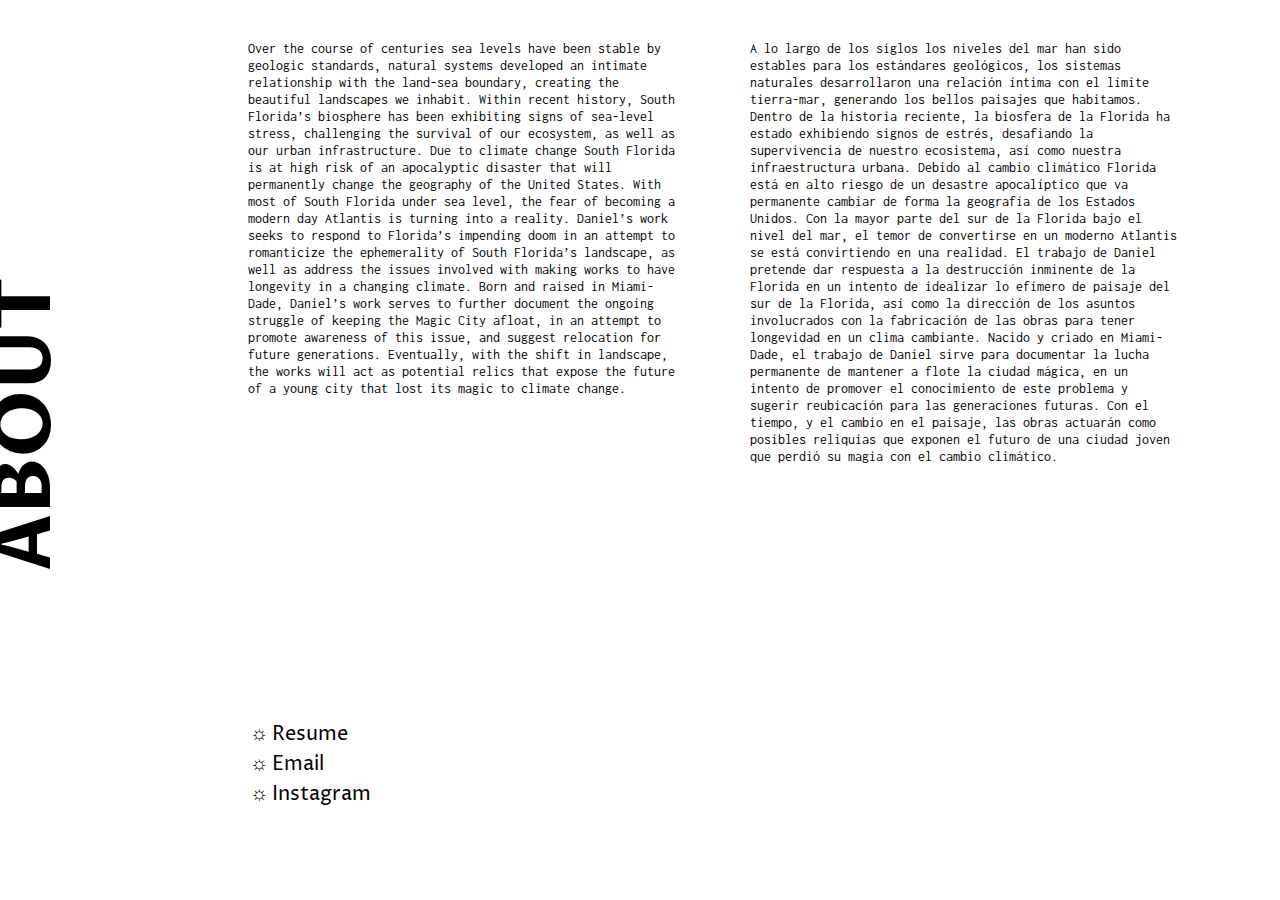
<file: about.html>
<!DOCTYPE html>
<html>

  <head>
    <title>
      About
    </title>
    
    <link href="https://fonts.googleapis.com/css?family=Inconsolata|Proza+Libre:400,700" rel="stylesheet">
    <link rel="stylesheet" type="text/css" href="css/main.css">
    <link rel="stylesheet" type="text/css" href="css/resume.css">

    <meta name="viewport" content="width=device-width, initial-scale=1.0">
  </head>

  <body>

    <div class="container">
      <div class="about">
        <h1 class="about_title section_title">
          About
        </h1>

        <div class="links">
          <a href="resume.html">&#9788; Resume</a>
          <br>
          <a href="mailto:danielsantastudio@gmail.com">&#9788; Email</a>
          <br>
          <a target="_blank" href="https://www.instagram.com/palma_joven/">&#9788; Instagram</a>
        </div>
        
        <div class="artist_statement">
          <p class="english">
            Over the course of centuries sea levels have been stable by geologic standards, natural systems developed an intimate relationship with the land-sea boundary, creating the beautiful landscapes we inhabit. Within recent history, South Florida’s biosphere has been exhibiting signs of sea-level stress, challenging the survival of our ecosystem, as well as our urban infrastructure. Due to climate change South Florida is at high risk of an apocalyptic disaster that will permanently change the geography of the United States. With most of South Florida under sea level, the fear of becoming a modern day Atlantis is turning into a reality. Daniel’s work seeks to respond to Florida’s impending doom in an attempt to romanticize the ephemerality of South Florida’s landscape, as well as address the issues involved with making works to have longevity in a changing climate. Born and raised in Miami-Dade, Daniel’s work serves to further document the ongoing struggle of keeping the Magic City afloat, in an attempt to promote awareness of this issue, and suggest relocation for future generations. Eventually, with the shift in landscape, the works will act as potential relics that expose the future of a young city that lost its magic to climate change.
          </p>

          <p class="spanish">
            A lo largo de los siglos los niveles del mar han sido estables para los estándares geológicos, los sistemas naturales desarrollaron una relación íntima con el límite tierra-mar, generando los bellos paisajes que habitamos. Dentro de la historia reciente, la biosfera de la Florida ha estado exhibiendo signos de estrés, desafiando la supervivencia de nuestro ecosistema, así como nuestra infraestructura urbana. Debido al cambio climático Florida está en alto riesgo de un desastre apocalíptico que va permanente cambiar de forma la geografía de los Estados Unidos. Con la mayor parte del sur de la Florida bajo el nivel del mar, el temor de convertirse en un moderno Atlantis se está convirtiendo en una realidad. El trabajo de Daniel pretende dar respuesta a la destrucción inminente de la Florida en un intento de idealizar lo efímero de paisaje del sur de la Florida, así como la dirección de los asuntos involucrados con la fabricación de las obras para tener longevidad en un clima cambiante. Nacido y criado en Miami-Dade, el trabajo de Daniel sirve para documentar la lucha permanente de mantener a flote la ciudad mágica, en un intento de promover el conocimiento de este problema y sugerir reubicación para las generaciones futuras. Con el tiempo, y el cambio en el paisaje, las obras actuarán como posibles reliquias que exponen el futuro de una ciudad joven que perdió su magia con el cambio climático.
          </p>
        </div>

      </div>      
    </div>


    <script src="https://ajax.googleapis.com/ajax/libs/jquery/2.2.4/jquery.min.js"></script>
    <script type="text/javascript" src="js/main.js"></script>
  </body>

</html>
</file>
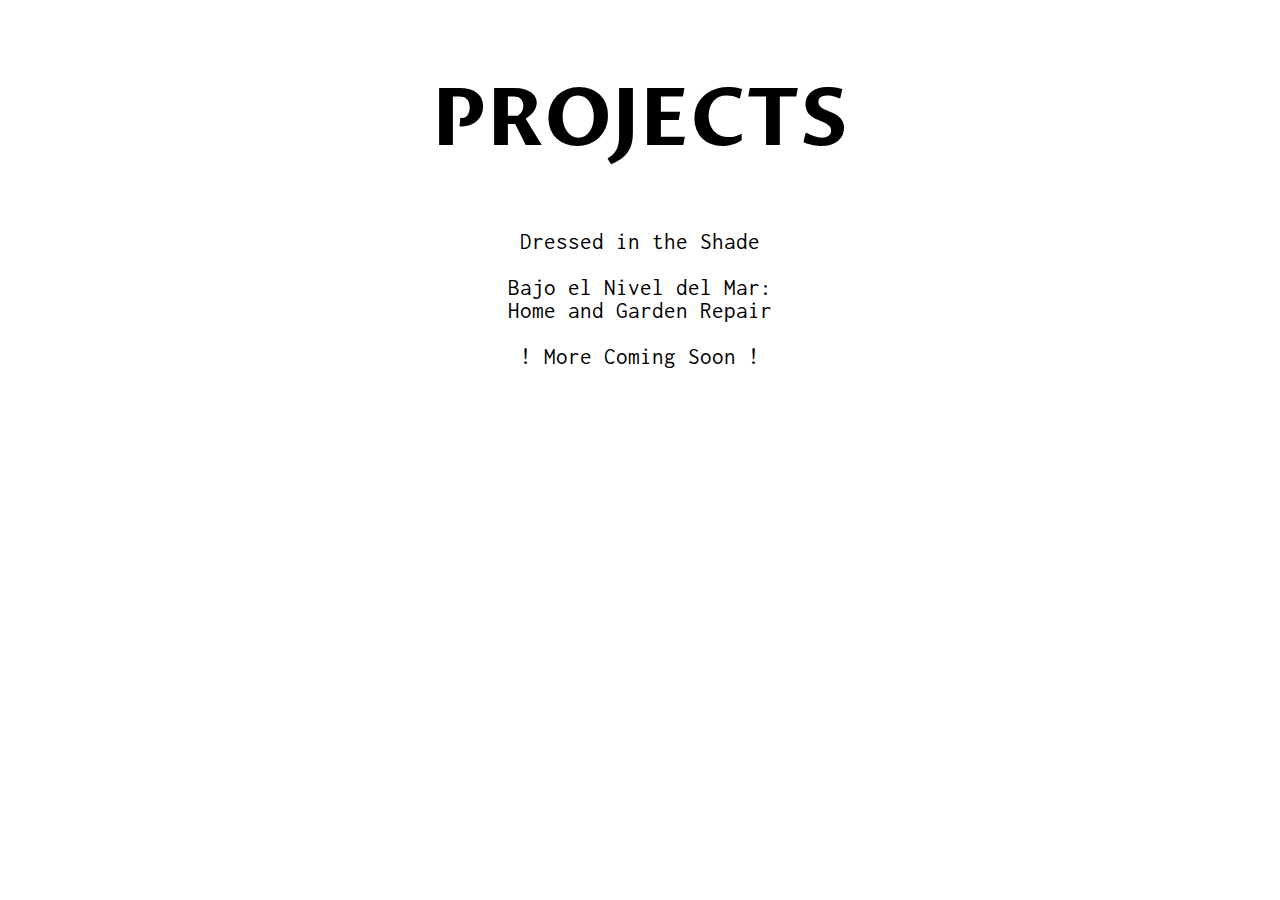
<file: projects.html>
<!DOCTYPE html>
<html>

  <head>
    <title>
      Projects
    </title>
    
    <link href="https://fonts.googleapis.com/css?family=Inconsolata|Proza+Libre:400,700" rel="stylesheet">
    <link rel="stylesheet" type="text/css" href="css/main.css">

    <meta name="viewport" content="width=device-width, initial-scale=1.0">
  </head>

  <body>

    <div class="container">
      <div class="projects">
      
        <h1 class="section_title">Projects</h1>

        <h2 id="scroll_to">
          <a href="ds.html">
            Dressed in the Shade
          </a>
        <h2>
        <br>
        <h2><a href="hgr.html">Bajo el Nivel del Mar:<br>Home and Garden Repair</a><h2>
        <br>
        <h2>! More Coming Soon !</h2>

      </div>
    </div>


    <script src="https://ajax.googleapis.com/ajax/libs/jquery/2.2.4/jquery.min.js"></script>
    <script type="text/javascript" src="js/main.js"></script>
  </body>

</html>
</file>
<file: css/resume.css>
#close,.resume{position:fixed}#close,.resume h1{text-transform:uppercase}.italic,.resume p{font-style:italic}body{margin:0}.resume{top:0;left:100%;width:100%;bottom:0;padding-bottom:80px;overflow-y:scroll;z-index:10;background-color:#0d00b5;-webkit-transtion:left .7s;transition:left .7s}.resume.open{left:0}#close{top:10px;left:10px;display:none;font-family:Inconsolata,monospace;color:#fff;font-size:14px;letter-spacing:2px;opacity:0;transition:opacity 1s;-webkit-transition:opacity 1s;z-index:10000}#close.visible{opacity:1}#close:hover{color:#ff0;cursor:pointer}.italic{color:#fff}.resume h1{font-family:'Proza Libre',sans-serif;text-align:center;font-size:20px;letter-spacing:15px;line-height:40px;margin-top:120px;margin-bottom:20px;color:#fff}.resume h2{margin-top:30px}.resume h2,.resume h3{text-align:justify;font-family:Inconsolata,monospace;font-size:22px;line-height:28px;margin-bottom:10px;color:#fff}.resume p{font-family:'Proza Libre',sans-serif;font-size:18px;line-height:22px;color:#fff}.tab1 a{color:#fff;text-decoration:none}.tab1 a:hover{color:#ff0;cursor:pointer}.tab1{width:60%;margin-left:20%;margin-bottom:50px}.tab2{margin-bottom:10px;padding-left:60px}.exhibition_name{padding-left:20px}@media screen and (max-width:768px){.resume{position:static;padding-bottom:80px;overflow-y:scroll;background-color:#0d00b5;z-index:10;-webkit-transtion:left .7s;transition:left .7s}.resume h1{font-size:17px;letter-spacing:15px;margin-top:80px;margin-bottom:20px}.resume h2{margin-top:30px}.resume h2,.resume h3{font-size:18px;line-height:22px;margin-bottom:10px}.resume p{font-size:14px;line-height:18px;font-style:italic;color:#fff}.tab1{width:90%;margin-left:5%;margin-bottom:30px}.tab2{margin-bottom:10px;padding-left:40px}}
</file>
<file: css/main.css>
/* 	================= 
		MAIN.CSS
	================= */


/* !!! CSS RESET !!! */

/* http://meyerweb.com/eric/tools/css/reset/ 
   v2.0 | 20110126
   License: none (public domain)
*/

html, body, div, span, applet, object, iframe,
h1, h2, h3, h4, h5, h6, p, blockquote, pre,
a, abbr, acronym, address, big, cite, code,
del, dfn, em, img, ins, kbd, q, s, samp,
small, strike, strong, sub, sup, tt, var,
b, u, i, center,
dl, dt, dd, ol, ul, li,
fieldset, form, label, legend,
table, caption, tbody, tfoot, thead, tr, th, td,
article, aside, canvas, details, embed, 
figure, figcaption, footer, header, hgroup, 
menu, nav, output, ruby, section, summary,
time, mark, audio, video {
	margin: 0;
	padding: 0;
	border: 0;
	font-size: 100%;
	font: inherit;
	vertical-align: baseline;
	color: black;
}
/* HTML5 display-role reset for older browsers */
article, aside, details, figcaption, figure, 
footer, header, hgroup, menu, nav, section {
	display: block;
}
body {
	line-height: 1;
}
ol, ul {
	list-style: none;
}
blockquote, q {
	quotes: none;
}
blockquote:before, blockquote:after,
q:before, q:after {
	content: '';
	content: none;
}
table {
	border-collapse: collapse;
	border-spacing: 0;
}

/* 	==============================================
		BEGIN AUTHOR STYLING
	============================================== */

body {
	background-color: white;
}

.mobile-nav {
    display: none;
  }

/* IMG */

.old-photo {
  width: 250px;
  position: fixed;
  bottom: 110px;
  left: 30%;
  box-shadow: 10px 10px 50px rgba(0,0,0,0.8);

}

.gif {
  width: 60px;
  position: fixed;
  top: 50px;
  left: 10%;

}

.gif2 {
  width: 300px;
  position: fixed;
  top: 150px;
  right: 10%;

}

/* Header */

.header {
	position: fixed;
	top: 30vh;
	width: 100%;
	text-align: center;
}

.header h1 {
	font-family: 'Proza Libre', sans-serif;
	text-transform: uppercase;
	font-size: 20px;
	letter-spacing: 40px;
	margin-bottom: 20px;
	color: black;
}

.header h2 {
	font-family: 'Inconsolata', monospace;
	font-size: 14px;
	line-height: 20px;
	color: black;
}

/* Hot Corners */

.section_title {
  font-family: 'Proza Libre', sans-serif;
  font-size: 5rem;
  font-weight: 700;
  text-transform: uppercase;
  text-align: center;
  color: black;
}


/* Project */

.projects {
	padding-top: 80px;
	padding-bottom: 80px
}

.projects h1,
.projects h1 a {
  margin-bottom: 70px;
}

.projects a,
.projects h2 {
  font-family: 'Inconsolata', monospace;
  font-size: 23px;
  text-align: center;
  text-decoration: none;
  color: black;
}

.projects a:hover {
  color: yellow;
  cursor: pointer;
}

/* About */

.right_wrap{
  width: 100%;
  height: 100%;
  position: relative;
}

.about {
	width: 100%;
	padding-left: 14rem;
	padding-right: 20px;
}

.about_title {
	position: absolute;
	top: 4%;
	bottom: 10%;
  -webkit-transform: rotate(-90deg); /* Safari */
  transform: rotate(-90deg);
}

.links {
	position: absolute;
	top: 80%;
	left: 250px;
	color: black;
}

.links a {
  font-family: 'Proza Libre', sans-serif;
  font-size: 20px;
  line-height: 30px;
  font-weight: 400;
  text-decoration: none;
  color: black;
}

.links a:hover {
  color: yellow;
  cursor: pointer;
}

.english,
.spanish {
  width: 430px;
  font-family: 'Inconsolata', monospace;
  font-size: 14px;
  line-height: 17px;
  text-align: left;
  text-decoration: none;
  color: black;
}

.english {
	position: absolute;
	left: 248px;
	top:40px;
}

.spanish {
	position: absolute;
	left: 750px;
	top:40px;
	padding-right: 20px;
	
}

/* Hot-Corners */

.right_tease,
.right {
	position: fixed;
	top: 0;
	bottom: 0;
}

.right_tease {
	width: 2%;
	box-shadow: 0 0 80px rgb(13, 0, 181);
  right: -20%;

  transition: right 0.5s;
  -webkit-transition: right 0.5s;
}

.right_tease.show {
	right: -2%;
}

.right {
	width: 500px;
	height: 100%;
	right: -500px;
	
	overflow-y:hidden;
	overflow-x:scroll;

	transition: right 0.5s;
  -webkit-transition: right 0.5s;

	background: -webkit-linear-gradient(right, rgb(13, 0, 181), rgba(255,255,255,0)); /* For Safari 5.1 to 6.0 */
  background: -o-linear-gradient(right, rgb(13, 0, 181), rgba(255,255,255,0)); /* For Opera 11.1 to 12.0 */
  background: -moz-linear-gradient(right, rgb(13, 0, 181), rgba(255,255,255,0)); /* For Firefox 3.6 to 15 */
  background: linear-gradient(right, rgb(13, 0, 181), rgba(255,255,255,0)); /* Standard syntax */ 
	z-index: 100;
}

.right.show {
	right: 0;
}

.bottom_tease,
.bottom {
	position: fixed;
	left: 0;
	right: 0;
}

.bottom_tease {
	/*background: blue;*/
	height: 5%;
	background: -webkit-linear-gradient(rgba(255,255,255,0), rgba(0, 100, 40, 1)); /* For Safari 5.1 to 6.0 */
  background: -o-linear-gradient(rgba(255,255,255,0), rgba(0, 100, 40, 1)); /* For Opera 11.1 to 12.0 */
  background: -moz-linear-gradient(rgba(255,255,255,0), rgba(0, 100, 40, 1)); /* For Firefox 3.6 to 15 */
  background: linear-gradient(rgba(255,255,255,0), rgba(0, 100, 40, 1)); /* Standard syntax */
  bottom: -5%;

  transition: bottom 0.5s;
  -webkit-transition: bottom 0.5s;
}

.bottom_tease.show {
	bottom: 0;
}

.bottom {
	height: 40%;
	bottom: -40%;
	overflow-y: scroll;

	transition: bottom 0.5s;
  -webkit-transition: bottom 0.5s;

	background: -webkit-linear-gradient(rgba(255,255,255,0), rgba(0, 100, 40, 1)); /* For Safari 5.1 to 6.0 */
  background: -o-linear-gradient(rgba(255,255,255,0), rgba(0, 100, 40, 1)); /* For Opera 11.1 to 12.0 */
  background: -moz-linear-gradient(rgba(255,255,255,0), rgba(0, 100, 40, 1)); /* For Firefox 3.6 to 15 */
  background: linear-gradient(rgba(255,255,255,0), rgba(0, 100, 40, 1)); /* Standard syntax */
}

.bottom.show {
	bottom: 0;
}

@media screen and (max-width: 1000px) {
  .section_title {
    font-size: 70px;
  }

  .projects {
    padding-top: 100px;
    padding-bottom: 80px
  }

  .projects h1 {
    margin-bottom: 50px;
  }

  .about {
    width: 100%;
    padding-left: 18rem;
    padding-right: 20px;
  }

  .about_title {
    position: absolute;
    top: 4%;
    bottom: 10%;
    -webkit-transform: rotate(-90deg); /* Safari */
    transform: rotate(-90deg);
  }
}

@media screen and (max-width: 768px) {
  
  .web {
    display: none;
  }

  .gif {
    display: none;

  }

  .gif2 {
    display: none;

  }

  .old-photo {
    display: block;
    width: 200px;
    position: fixed;
    bottom: 110px;
    left: 100px;
    box-shadow: 10px 10px 50px rgba(0,0,0,0.8);

  }

  .mobile-nav {
    display: block;
    position: fixed;
    top: 20px;
    right: 20px;
    width: 80px;
    z-index: 1000;
  }

  .mobile-nav img {
    margin-bottom: 20px;
  }

  #mobile_click1:hover {
    cursor: pointer;
  }

  /* Header */

  .header {
    position: fixed;
    width: 100%;
    text-align: center;
    top: 20vh;
  }

  .header h1 {
    font-size: 16px;
    letter-spacing: 20px;
    line-height: 30px;
    margin-bottom: 10px;
  }

  .header h2 {
    font-size: 12px;
    line-height: 20px;
  }

  .section_title {
    font-size: 50px;
  }

  /* About */

  .about {
    width: 100%;
    background-color: rgb(13, 0, 181);
    padding-left: 0;
    padding-right: 0;
  }

  .about_title {
    position: static;
    padding-top: 40px;
    -webkit-transform: none; /* Safari */
    transform: none;
    color: white;
  }

  .links {
    position: static;
    color: white;
    margin-top: 40px;
    margin-bottom: 40px;
    padding-left: 20px;
  }

  .links a {
    font-family: 'Proza Libre', sans-serif;
    font-size: 20px;
    line-height: 30px;
    font-weight: 400;
    text-decoration: none;
    color: white;
  }

  .links a:hover {
    color: yellow;
    cursor: pointer;
  }

  .english,
  .spanish {
    position: static;
    width: 100%;
    padding: 10px 20px 20px 20px;
    color: white;
    box-sizing: border-box;
  }

  .spanish {
    padding-bottom: 80px;
  }
  

  /* Project */

  .projects {
    padding-top: 0;
    padding-bottom: 0;
    height: 100vh;
    background-color: rgba(0, 100, 40, 1);
  }

  .projects h1,
  .projects h1 a {
    padding-top: 40px;
    margin-bottom: 70px;
    color: white;
  }

  .projects a,
  .projects h2 {
    font-family: 'Inconsolata', monospace;
    font-size: 18px;
    line-height: 25px;
    text-align: center;
    text-decoration: none;
    color: white;
  }

  .projects a:hover {
    color: white;
    cursor: pointer;
  }

}


@media screen and (max-width: 399px) {

  .old-photo {
    display: block;
    width: 200px;
    position: fixed;
    bottom: 10px;
    left: 10px;
    box-shadow: 10px 10px 50px rgba(0,0,0,0.8);

  }

  .mobile-nav img {
    margin-bottom: 20px;
  }

  /* Header */

  .header {
    position: fixed;
    width: 100%;
    text-align: center;
  }

  .header h1 {
    font-size: 14px;
    letter-spacing: 10px;
    line-height: 30px;
    margin-bottom: 10px;
  }

  .header h2 {
    font-size: 9px;
    line-height: 20px;
  }
}
</file>
